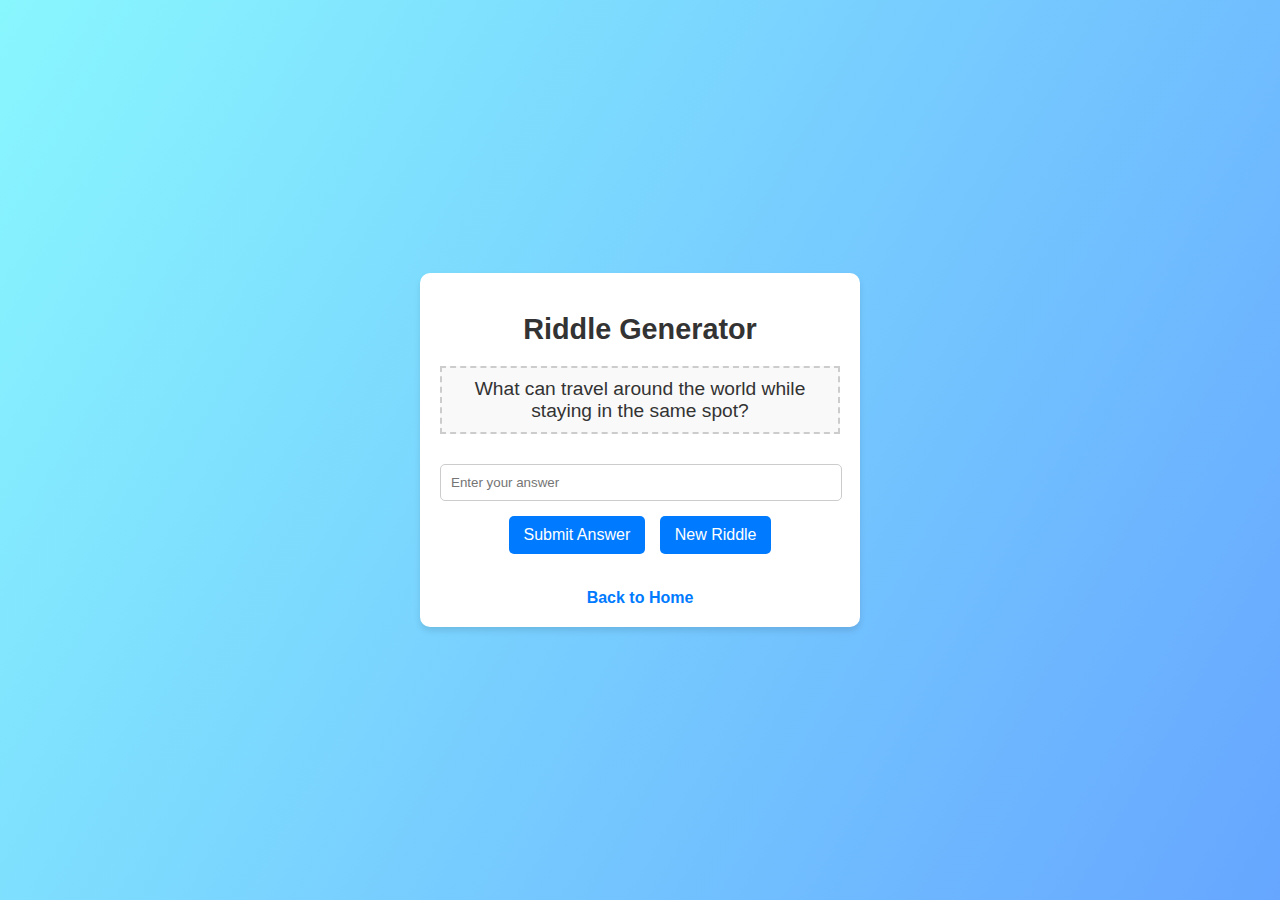
<file: riddle-generator.html>
<!DOCTYPE html>
<html lang="en">
<head>
    <meta charset="UTF-8">
    <meta name="viewport" content="width=device-width, initial-scale=1.0">
    <title>Riddle Generator</title>
    <style>
        body {
            font-family: Arial, sans-serif;
            background: linear-gradient(120deg, #89f7fe, #66a6ff);
            display: flex;
            justify-content: center;
            align-items: center;
            height: 100vh;
            margin: 0;
            color: #333;
        }

        .riddle-container {
            text-align: center;
            background: #fff;
            padding: 20px;
            border-radius: 10px;
            box-shadow: 0 4px 6px rgba(0, 0, 0, 0.1);
            max-width: 400px;
            width: 100%;
        }

        h1 {
            font-size: 1.8em;
            margin-bottom: 10px;
        }

        #riddle-display {
            font-size: 1.2em;
            margin: 20px 0;
            padding: 10px;
            border: 2px dashed #ccc;
            background: #f9f9f9;
        }

        input {
            padding: 10px;
            width: calc(100% - 20px);
            margin: 10px 0;
            border: 1px solid #ccc;
            border-radius: 5px;
        }

        button {
            padding: 10px 15px;
            border: none;
            border-radius: 5px;
            background-color: #007bff;
            color: white;
            font-size: 1em;
            cursor: pointer;
            margin: 5px;
        }

        button:hover {
            background-color: #0056b3;
        }

        #feedback {
            font-size: 1.1em;
            margin-top: 10px;
        }

        .correct {
            color: green;
        }

        .incorrect {
            color: red;
        }

        #home-link {
            font-size: 1em;
            margin-top: 20px;
            display: inline-block;
            text-decoration: none;
            color: #007bff;
            font-weight: bold;
        }

        #home-link:hover {
            text-decoration: underline;
        }
    </style>
</head>
<body>
    <div class="riddle-container">
        <h1>Riddle Generator</h1>
        <div id="riddle-display">Click "New Riddle" to start!</div>
        <input type="text" id="answer-input" placeholder="Enter your answer">
        <button id="submit-answer">Submit Answer</button>
        <button id="generate-riddle">New Riddle</button>
        <div id="feedback"></div>
        <!-- Link to go back to home -->
        <a id="home-link" href="index.html">Back to Home</a>
    </div>

    <script>
        const riddles = [
            { question: "What has to be broken before you can use it?", answer: "egg" },
            { question: "I'm tall when I'm young, and I'm short when I'm old. What am I?", answer: "candle" },
            { question: "What has keys but can't open locks?", answer: "piano" },
            { question: "What can travel around the world while staying in the same spot?", answer: "stamp" },
            { question: "What has a heart that doesn’t beat?", answer: "artichoke" }
        ];

        let currentRiddle;

        const riddleDisplay = document.getElementById('riddle-display');
        const answerInput = document.getElementById('answer-input');
        const feedback = document.getElementById('feedback');

        function generateRiddle() {
            const randomIndex = Math.floor(Math.random() * riddles.length);
            currentRiddle = riddles[randomIndex];
            riddleDisplay.textContent = currentRiddle.question;
            answerInput.value = '';
            feedback.textContent = '';
        }

        function checkAnswer() {
            const userAnswer = answerInput.value.trim().toLowerCase();
            if (userAnswer === currentRiddle.answer) {
                feedback.textContent = "Correct! 🎉";
                feedback.className = "correct";
            } else {
                feedback.textContent = "Try again! Hint: " + currentRiddle.answer[0] + "___";
                feedback.className = "incorrect";
            }
        }

        document.getElementById('generate-riddle').addEventListener('click', generateRiddle);
        document.getElementById('submit-answer').addEventListener('click', checkAnswer);

        // Generate the first riddle on page load
        generateRiddle();
    </script>
</body>
</html>
</file>
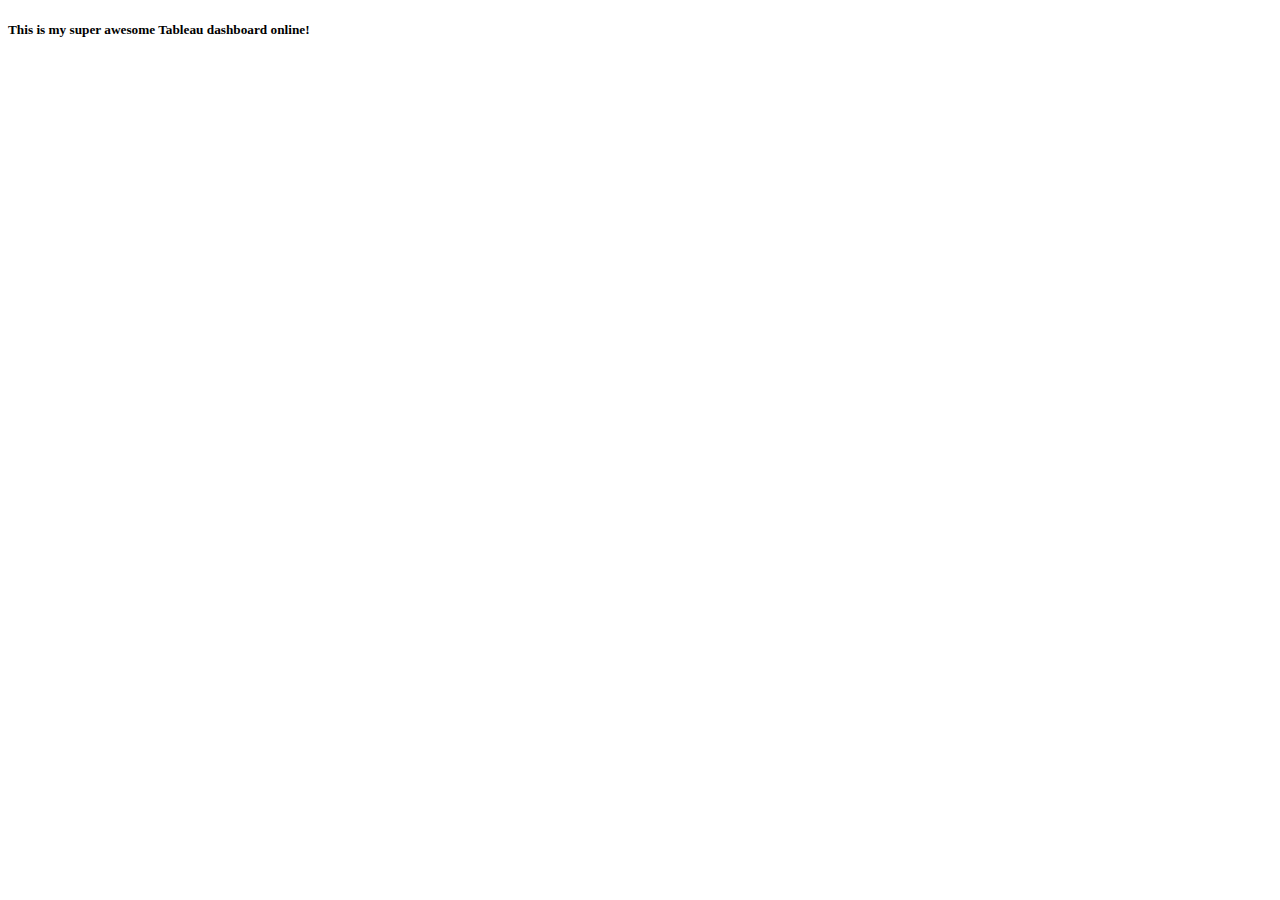
<file: tab.html>
<!DOCTYPE html>

<html>
<head>
    <title>Tableau Dashboard Demo</title>
    </head>
    <body>
    <h5>This is my super awesome Tableau dashboard online!</h5>
        <div class='tableauPlaceholder' id='viz1734063651109' style='position: relative'>
            <noscript>
                <a href='#'>
                    <img alt='Population and Birth Rate (2012) ' src='https:&#47;&#47;public.tableau.com&#47;static&#47;images&#47;Po&#47;PopulationandBirthRate2012_17340635537400&#47;Population&#47;1_rss.png' style='border: none' />
                </a>
            </noscript>
            <object class='tableauViz'  style='display:none;'>
                <param name='host_url' value='https%3A%2F%2Fpublic.tableau.com%2F' /> 
                <param name='embed_code_version' value='3' /> 
                <param name='site_root' value='' />
                <param name='name' value='PopulationandBirthRate2012_17340635537400&#47;Population' /><
                param name='tabs' value='no' />
                <param name='toolbar' value='yes' />
                <param name='static_image' value='https:&#47;&#47;public.tableau.com&#47;static&#47;images&#47;Po&#47;PopulationandBirthRate2012_17340635537400&#47;Population&#47;1.png' /> 
                <param name='animate_transition' value='yes' />
                <param name='display_static_image' value='yes' />
                <param name='display_spinner' value='yes' />
                <param name='display_overlay' value='yes' />
                <param name='display_count' value='yes' />
                <param name='language' value='en-US' />
                <param name='filter' value='publish=yes' />
            </object></div>                
        <script type='text/javascript'>                    var divElement = document.getElementById('viz1734063651109');                    var vizElement = divElement.getElementsByTagName('object')[0];                    vizElement.style.width='100%';vizElement.style.height=(divElement.offsetWidth*0.75)+'px';                    var scriptElement = document.createElement('script');                    scriptElement.src = 'https://public.tableau.com/javascripts/api/viz_v1.js';                    vizElement.parentNode.insertBefore(scriptElement, vizElement);                </script>
    </body>
</html>
</file>
